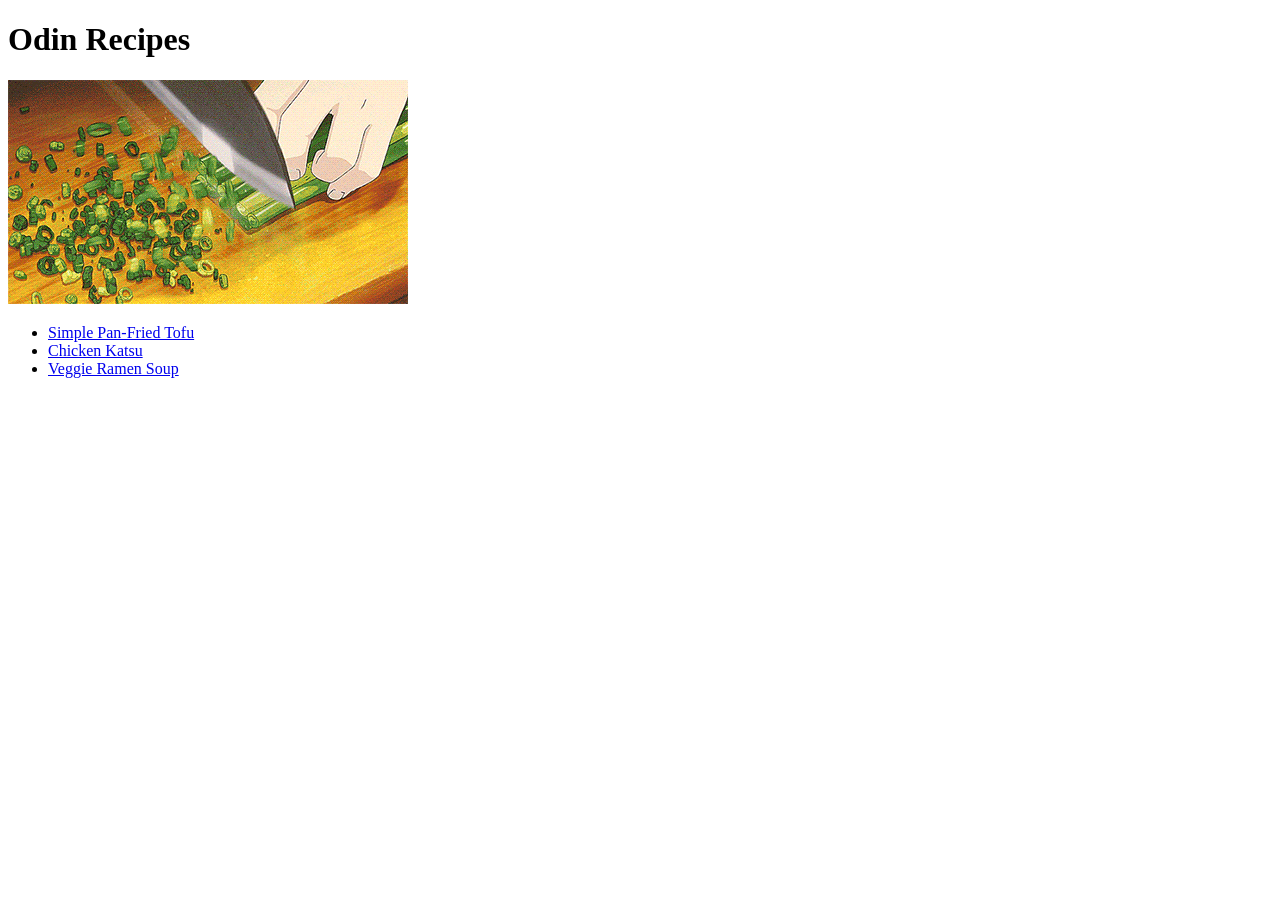
<file: index.html>
<!DOCTYPE html>
<html lang="en">
<head>
    <meta charset="UTF-8">
    <meta name="viewport" content="width=device-width, initial-scale=1.0">
    <title>Document</title>
</head>
<body>
    <h1>Odin Recipes</h1>
    <img src="./images/odin-recipes.gif" alt="Gif">
    <ul>
        <li><a href="recipes/friedtofu.html">Simple Pan-Fried Tofu</a></li>
        <li><a href="recipes/chickenkatsu.html">Chicken Katsu</a></li>
        <li><a href="recipes/ramen.html">Veggie Ramen Soup</a></li>
    </ul>
</body>
</html>
</file>
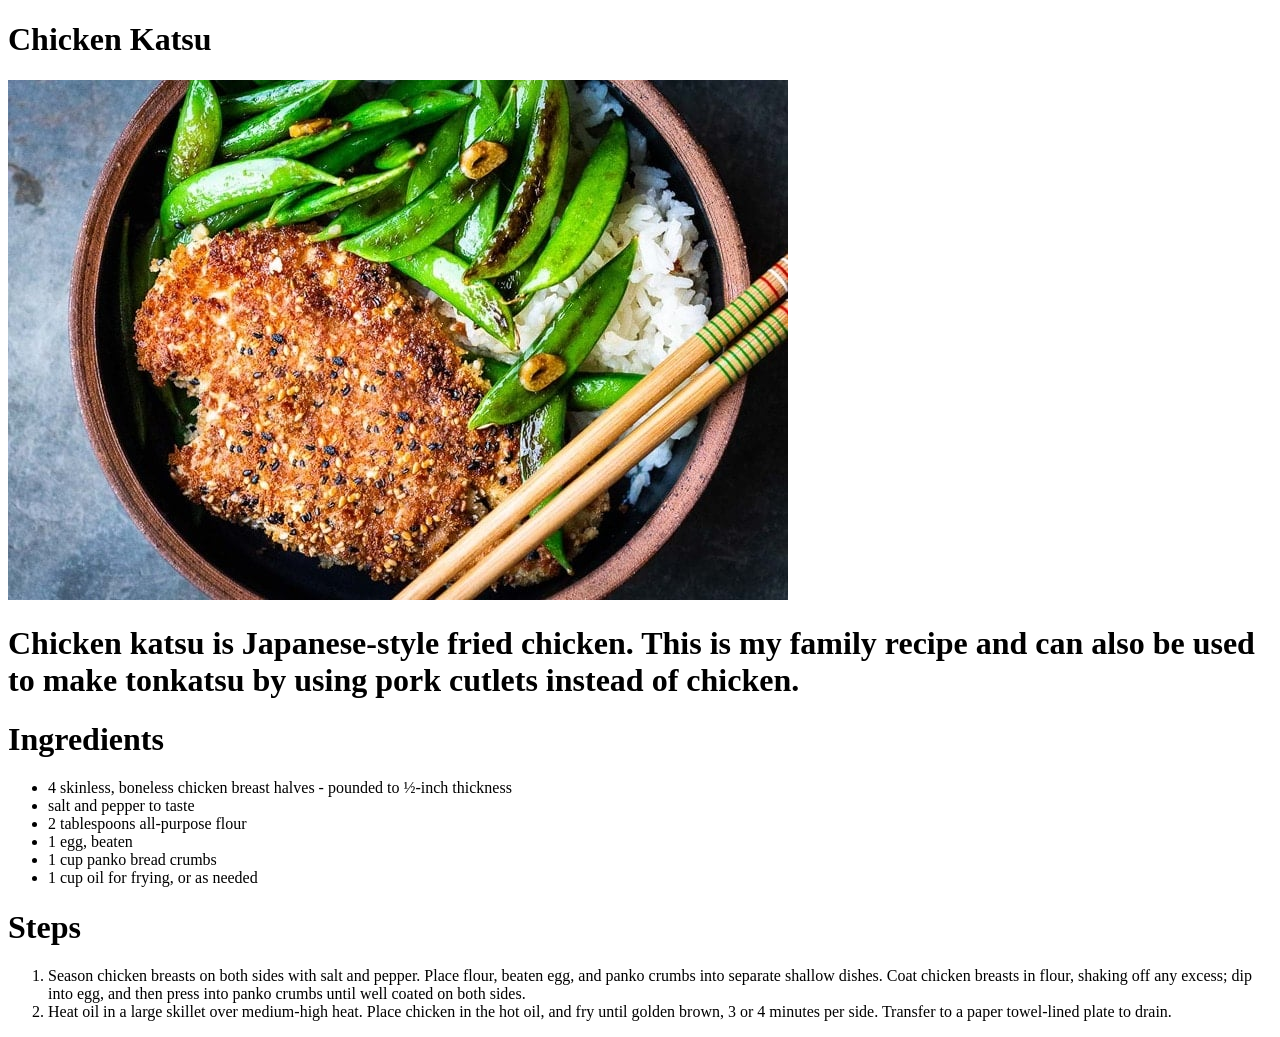
<file: recipes/chickenkatsu.html>
<!DOCTYPE html>
<html lang="en">
<head>
    <meta charset="UTF-8">
    <meta name="viewport" content="width=device-width, initial-scale=1.0">
    <title>Document</title>
</head>
<body>
    <h1>Chicken Katsu</h1>
    <img src="../images/Chicken-Katsu.jpg" alt="Chicken Katsu">
    <h1>Chicken katsu is Japanese-style fried chicken. This is my family recipe and can also be used to make tonkatsu by using pork cutlets instead of chicken.</h1>
    <h1>Ingredients</h1>
    <ul>
        <li>4 skinless, boneless chicken breast halves - pounded to ½-inch thickness</li>
        <li>salt and pepper to taste</li>
        <li>2 tablespoons all-purpose flour</li>
        <li>1 egg, beaten</li>
        <li>1 cup panko bread crumbs</li>
        <li>1 cup oil for frying, or as needed</li>
    </ul>
    <h1>Steps</h1>
    <ol>
        <li>Season chicken breasts on both sides with salt and pepper. Place flour, beaten egg, and panko crumbs into separate shallow dishes. Coat chicken breasts in flour, shaking off any excess; dip into egg, and then press into panko crumbs until well coated on both sides.</li>
        <li>Heat oil in a large skillet over medium-high heat. Place chicken in the hot oil, and fry until golden brown, 3 or 4 minutes per side. Transfer to a paper towel-lined plate to drain.</li>
    </ol>
</body>
</html>
</file>
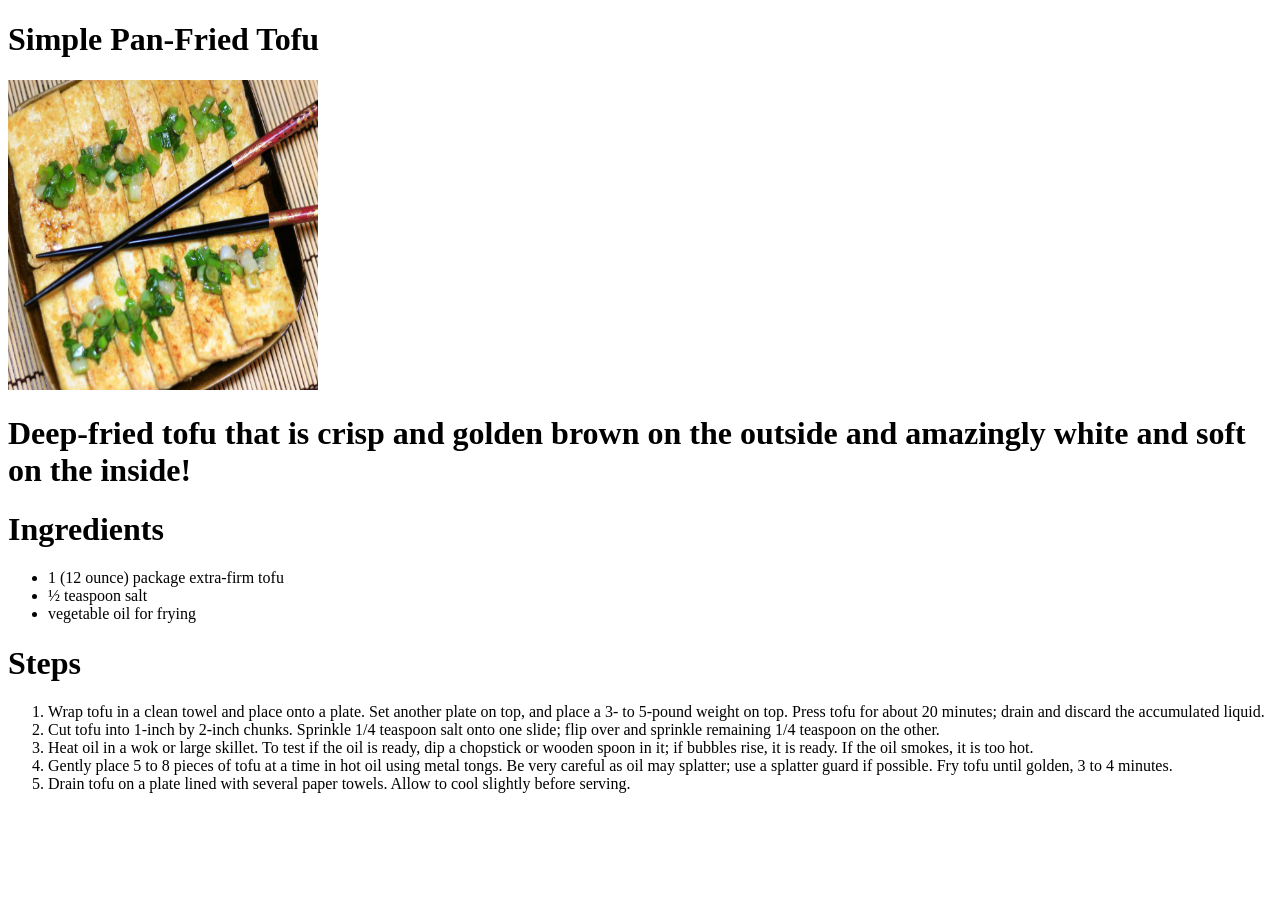
<file: recipes/friedtofu.html>
<!DOCTYPE html>
<html lang="en">
<head>
    <meta charset="UTF-8">
    <meta name="viewport" content="width=device-width, initial-scale=1.0">
    <title>Document</title>
</head>
<body>
    <h1>Simple Pan-Fried Tofu</h1>
    <img src="../images/friedtofu.jpg" alt="Fried Tofu" height="310" width="310">
    <h1>Deep-fried tofu that is crisp and golden brown on the outside and amazingly white and soft on the inside!</h1>
    <h1>Ingredients</h1>
    <ul>
        <li>1 (12 ounce) package extra-firm tofu</li>
        <li>½ teaspoon salt</li>
        <li>vegetable oil for frying</li>
    </ul>
    <h1>Steps</h1>
    <ol>
        <li>Wrap tofu in a clean towel and place onto a plate. Set another plate on top, and place a 3- to 5-pound weight on top. Press tofu for about 20 minutes; drain and discard the accumulated liquid.</li>
        <li>Cut tofu into 1-inch by 2-inch chunks. Sprinkle 1/4 teaspoon salt onto one slide; flip over and sprinkle remaining 1/4 teaspoon on the other.</li>
        <li>Heat oil in a wok or large skillet. To test if the oil is ready, dip a chopstick or wooden spoon in it; if bubbles rise, it is ready. If the oil smokes, it is too hot.</li>
        <li>Gently place 5 to 8 pieces of tofu at a time in hot oil using metal tongs. Be very careful as oil may splatter; use a splatter guard if possible. Fry tofu until golden, 3 to 4 minutes.</li>
        <li>Drain tofu on a plate lined with several paper towels. Allow to cool slightly before serving.</li>
    </ol>
</body>
</html>
</file>
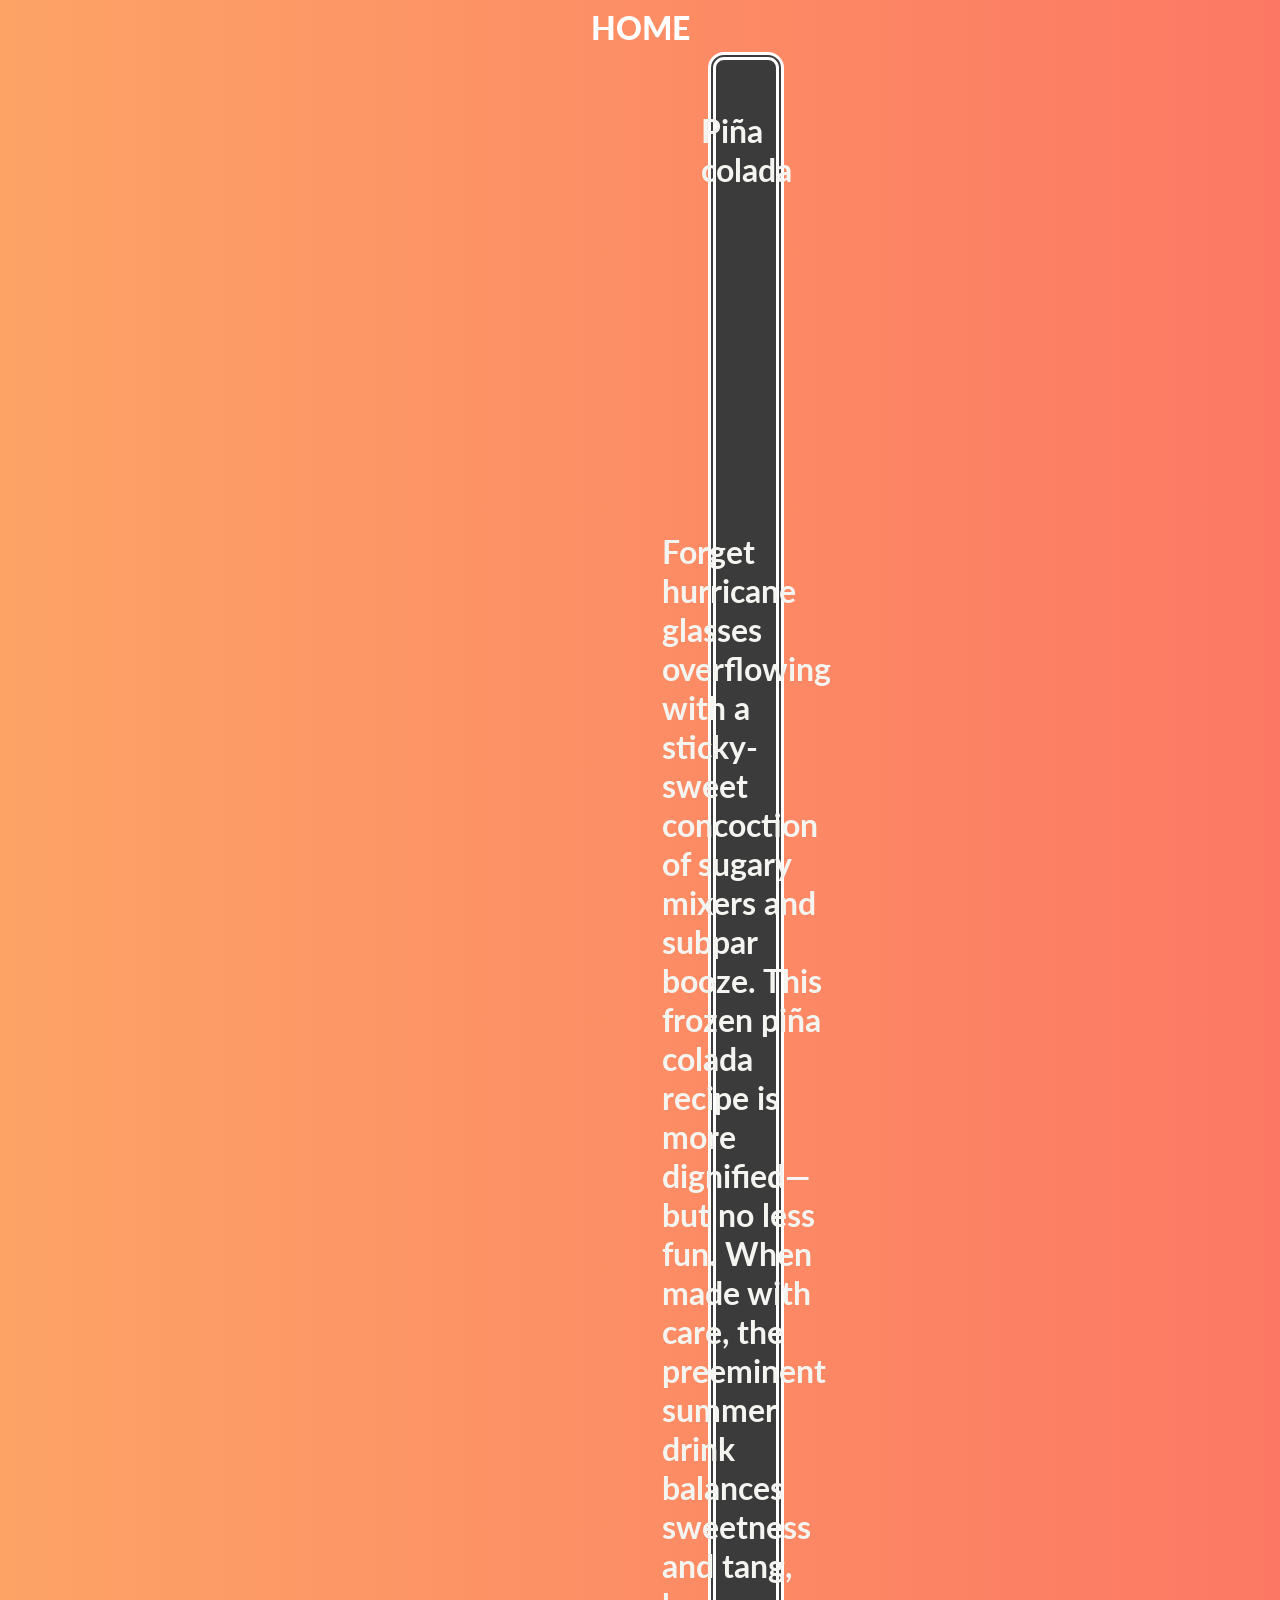
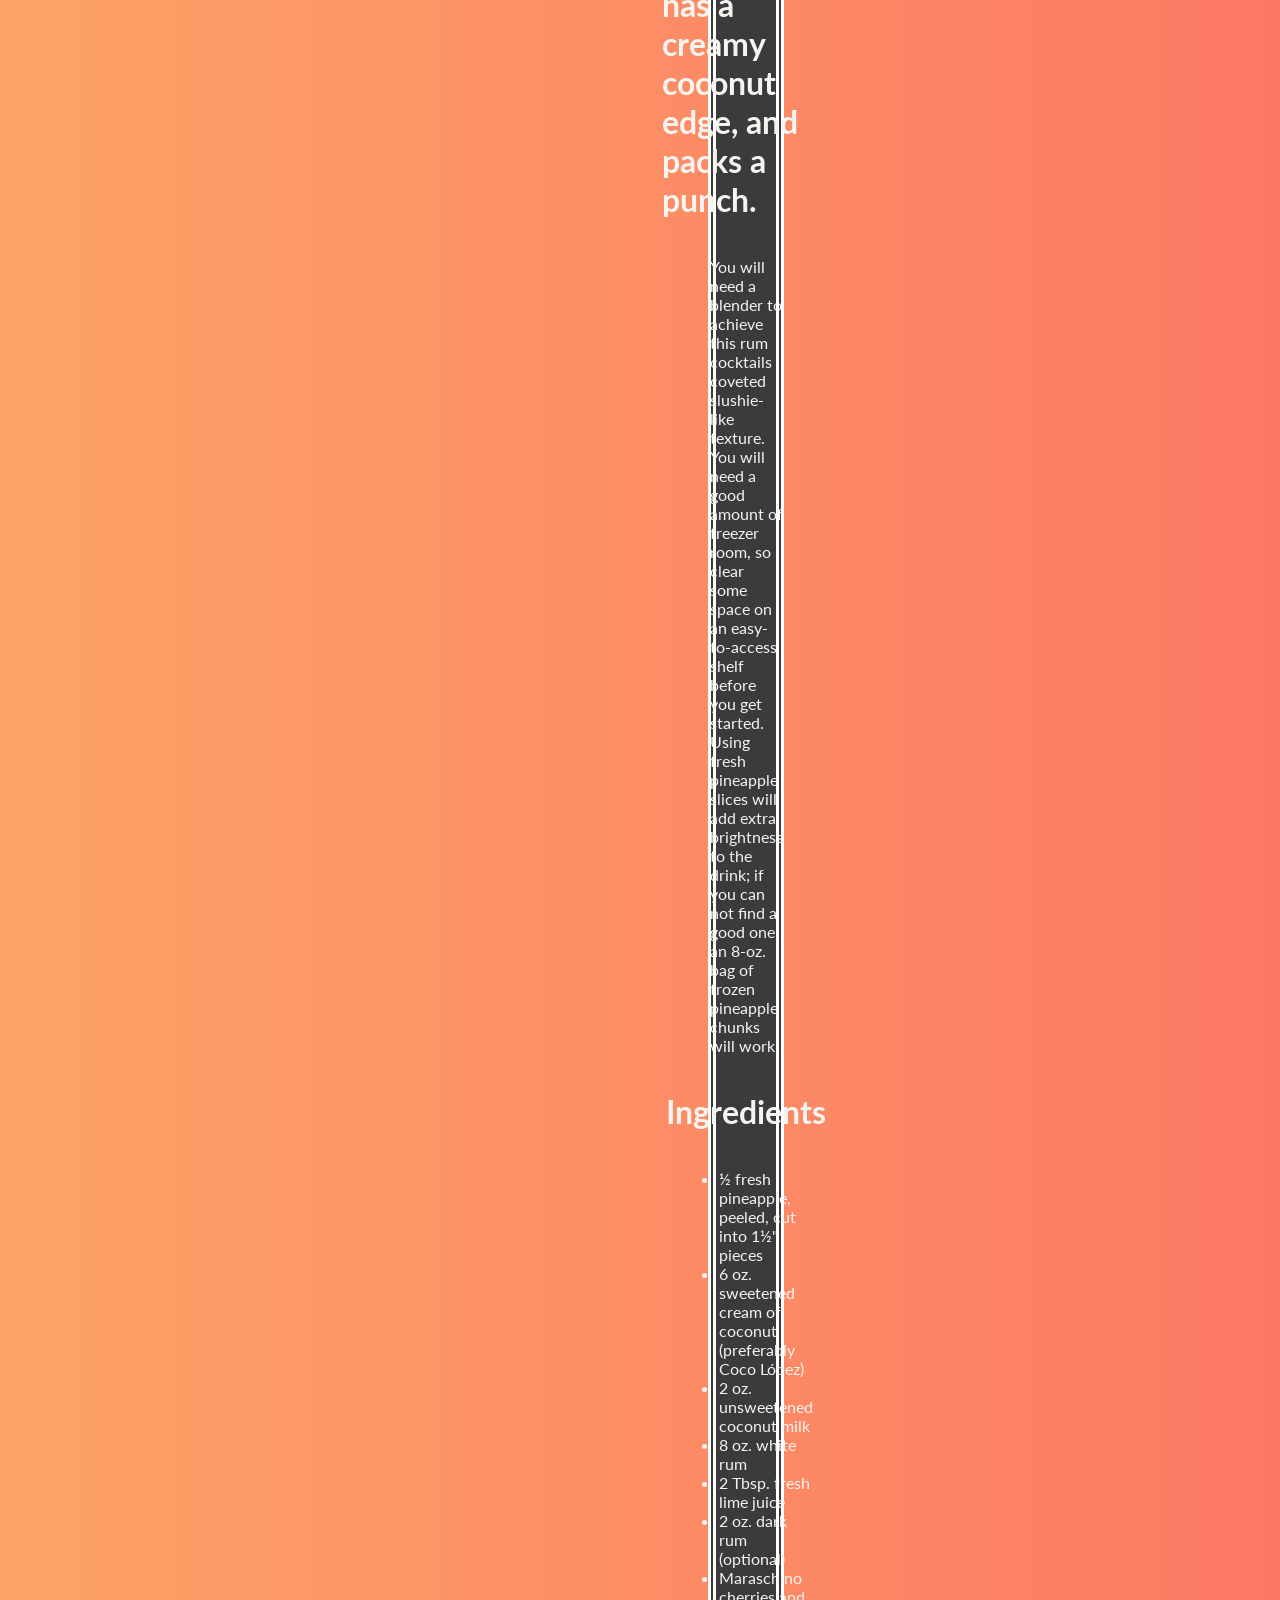
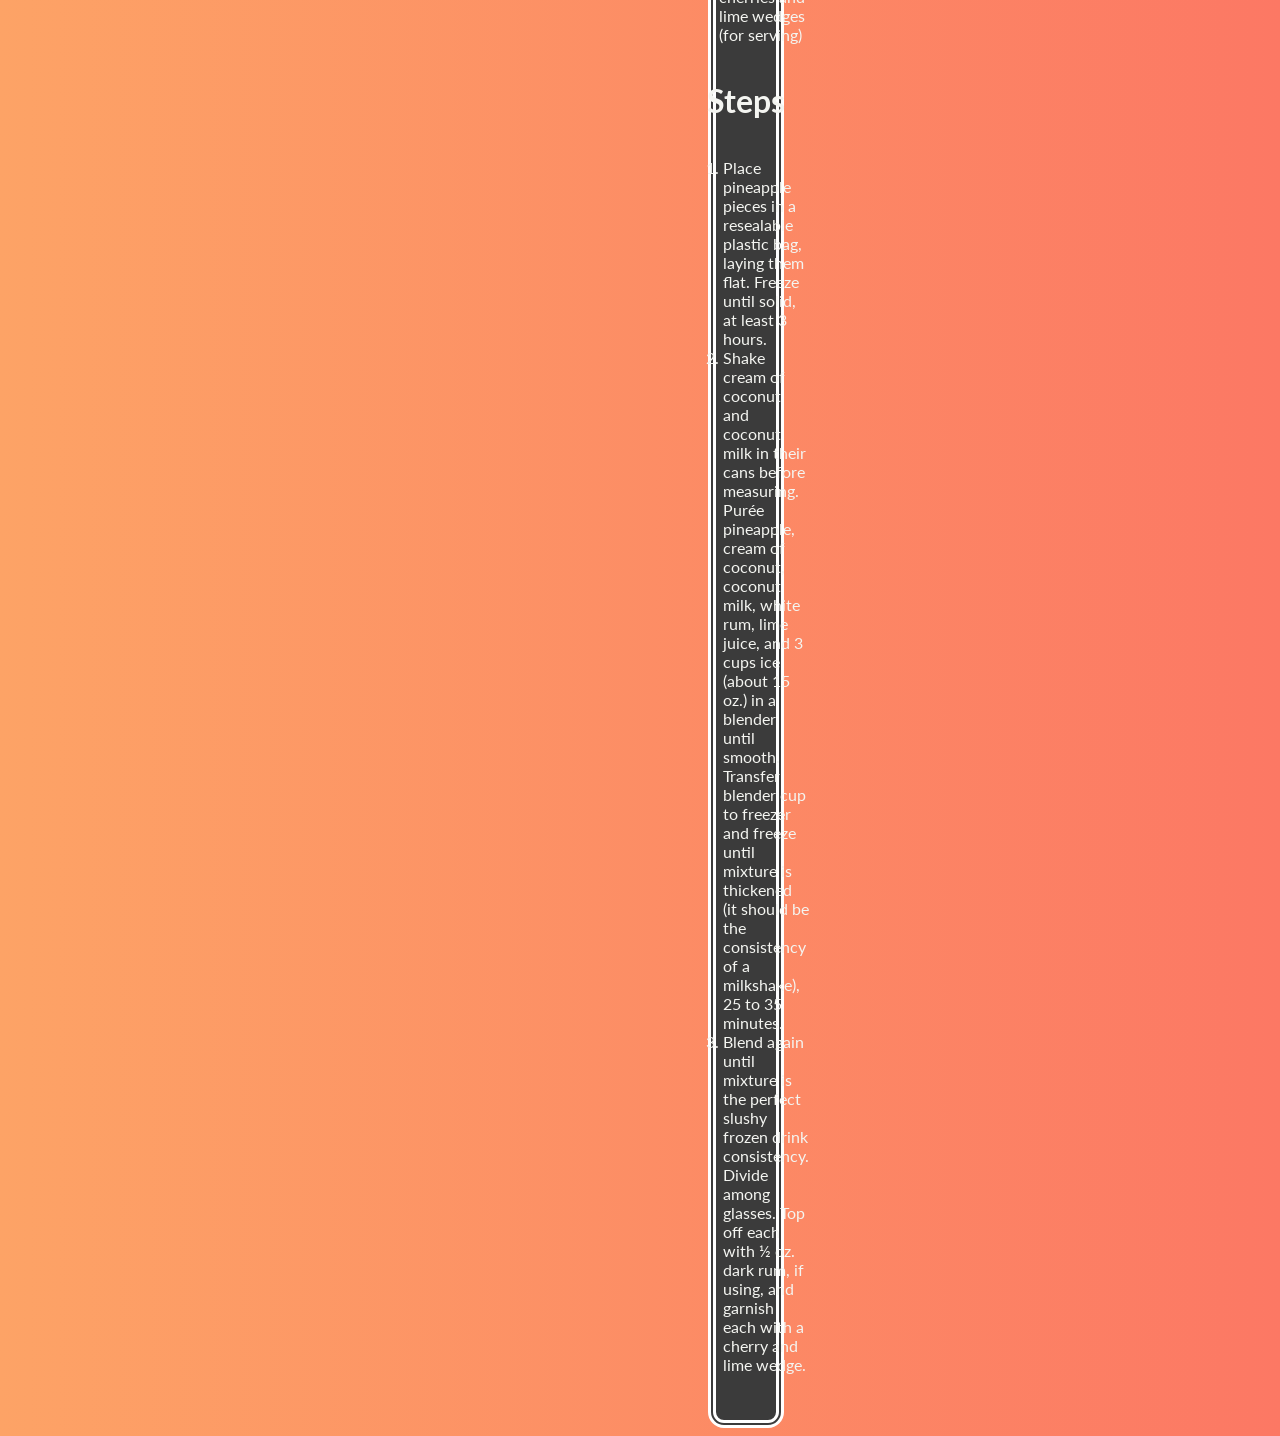
<file: recipes/pina-colada.html>
<!DOCTYPE html>
<html lang="en">
  <head>
    <meta charset="UTF-8" />
    <meta http-equiv="X-UA-Compatible" content="IE=edge" />
    <meta name="viewport" content="width=device-width, initial-scale=1.0" />
    <link rel="stylesheet" href="pina-colada.css" />
    <title>Document</title>
    <link rel="preconnect" href="https://fonts.googleapis.com" />
    <link rel="preconnect" href="https://fonts.gstatic.com" crossorigin />
    <link
      href="https://fonts.googleapis.com/css2?family=Lato&display=swap"
      rel="stylesheet"
    />
  </head>
  <body>
    <div class="home-link">
      <a href="../index.html">Home</a>
    </div>
    <div class="main">
      <h1>Piña colada</h1>
      <img
        class="main-image"
        src="../images/pina-colada.jpg"
        alt="Piña colada"
      />
      <h1>
        Forget hurricane glasses overflowing with a sticky-sweet concoction of
        sugary mixers and subpar booze. This frozen piña colada recipe is more
        dignified—but no less fun. When made with care, the preeminent summer
        drink balances sweetness and tang, has a creamy coconut edge, and packs
        a punch.
      </h1>
      <p>
        You will need a blender to achieve this rum cocktails coveted
        slushie-like texture. You will need a good amount of freezer room, so
        clear some space on an easy-to-access shelf before you get started.
        Using fresh pineapple slices will add extra brightness to the drink; if
        you can not find a good one, an 8-oz. bag of frozen pineapple chunks
        will work.
      </p>
      <h1>Ingredients</h1>
      <ul>
        <li>½ fresh pineapple, peeled, cut into 1½" pieces</li>
        <li>6 oz. sweetened cream of coconut (preferably Coco López)</li>
        <li>2 oz. unsweetened coconut milk</li>
        <li>8 oz. white rum</li>
        <li>2 Tbsp. fresh lime juice</li>
        <li>2 oz. dark rum (optional)</li>
        <li>Maraschino cherries and lime wedges (for serving)</li>
      </ul>
      <h1>Steps</h1>
      <ol>
        <li>
          Place pineapple pieces in a resealable plastic bag, laying them flat.
          Freeze until solid, at least 3 hours.
        </li>
        <li>
          Shake cream of coconut and coconut milk in their cans before
          measuring. Purée pineapple, cream of coconut, coconut milk, white rum,
          lime juice, and 3 cups ice (about 15 oz.) in a blender until smooth.
          Transfer blender cup to freezer and freeze until mixture is thickened
          (it should be the consistency of a milkshake), 25 to 35 minutes.
        </li>
        <li>
          Blend again until mixture is the perfect slushy frozen drink
          consistency. Divide among glasses. Top off each with ½ oz. dark rum,
          if using, and garnish each with a cherry and lime wedge.
        </li>
      </ol>
    </div>
  </body>
</html>
</file>
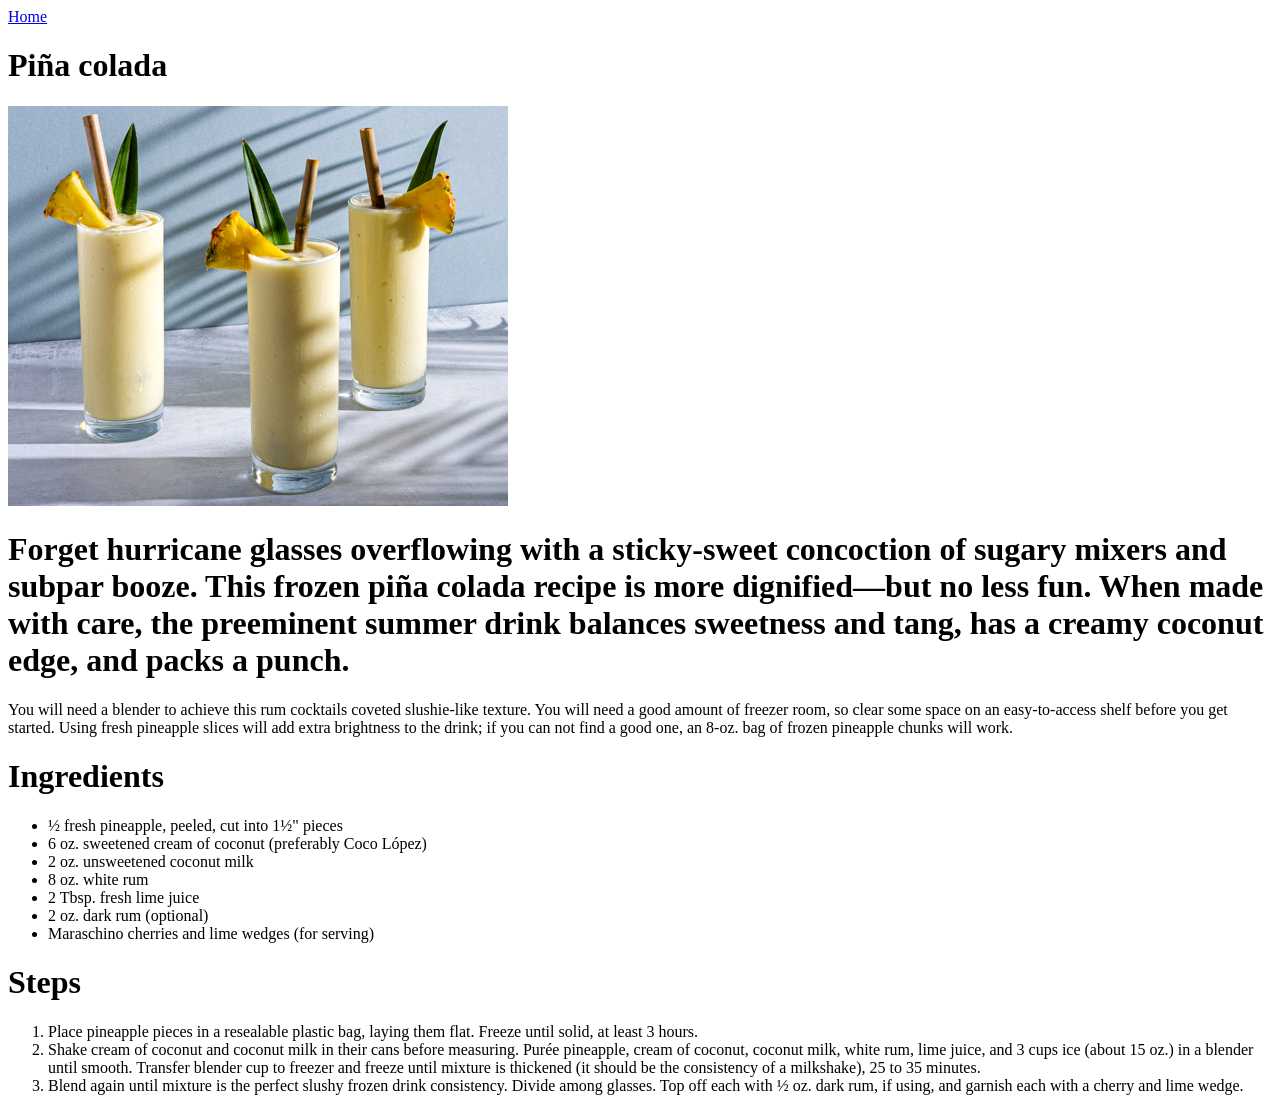
<file: recipes/pinacolada.html>
<!DOCTYPE html>
<html lang="en">
<head>
    <meta charset="UTF-8">
    <meta http-equiv="X-UA-Compatible" content="IE=edge">
    <meta name="viewport" content="width=device-width, initial-scale=1.0">
    <title>Document</title>
</head>
<body>
    <a href="/index.html">Home</a>
    <h1>Piña colada</h1>
      <img src="/images/Pina_Colada.jpg" alt="Piña colada">
    <h1>Forget hurricane glasses overflowing with a sticky-sweet concoction of sugary mixers and subpar booze. This frozen piña colada recipe is more dignified—but no less fun. When made with care, the preeminent summer drink balances sweetness and tang, has a creamy coconut edge, and packs a punch.</h1>
      <p>You will need a blender to achieve this rum cocktails coveted slushie-like texture. You will need a good amount of freezer room, so clear some space on an easy-to-access shelf before you get started. Using fresh pineapple slices will add extra brightness to the drink; if you can not find a good one, an 8-oz. bag of frozen pineapple chunks will work.</p>
    <h1>Ingredients</h1>  
    <ul>
        <li>½ fresh pineapple, peeled, cut into 1½" pieces</li>
        <li>6 oz. sweetened cream of coconut (preferably Coco López)</li>
        <li>2 oz. unsweetened coconut milk</li>
        <li>8 oz. white rum</li>
        <li>2 Tbsp. fresh lime juice</li>
        <li>2 oz. dark rum (optional)</li>
        <li>Maraschino cherries and lime wedges (for serving)</li>
    </ul>
    <h1>Steps</h1>
      <ol>
        <li>Place pineapple pieces in a resealable plastic bag, laying them flat. Freeze until solid, at least 3 hours.</li>
        <li>Shake cream of coconut and coconut milk in their cans before measuring. Purée pineapple, cream of coconut, coconut milk, white rum, lime juice, and 3 cups ice (about 15 oz.) in a blender until smooth. Transfer blender cup to freezer and freeze until mixture is thickened (it should be the consistency of a milkshake), 25 to 35 minutes.</li>
        <li>Blend again until mixture is the perfect slushy frozen drink consistency. Divide among glasses. Top off each with ½ oz. dark rum, if using, and garnish each with a cherry and lime wedge.</li>
      </ol>
      

</body>
</html>
</file>
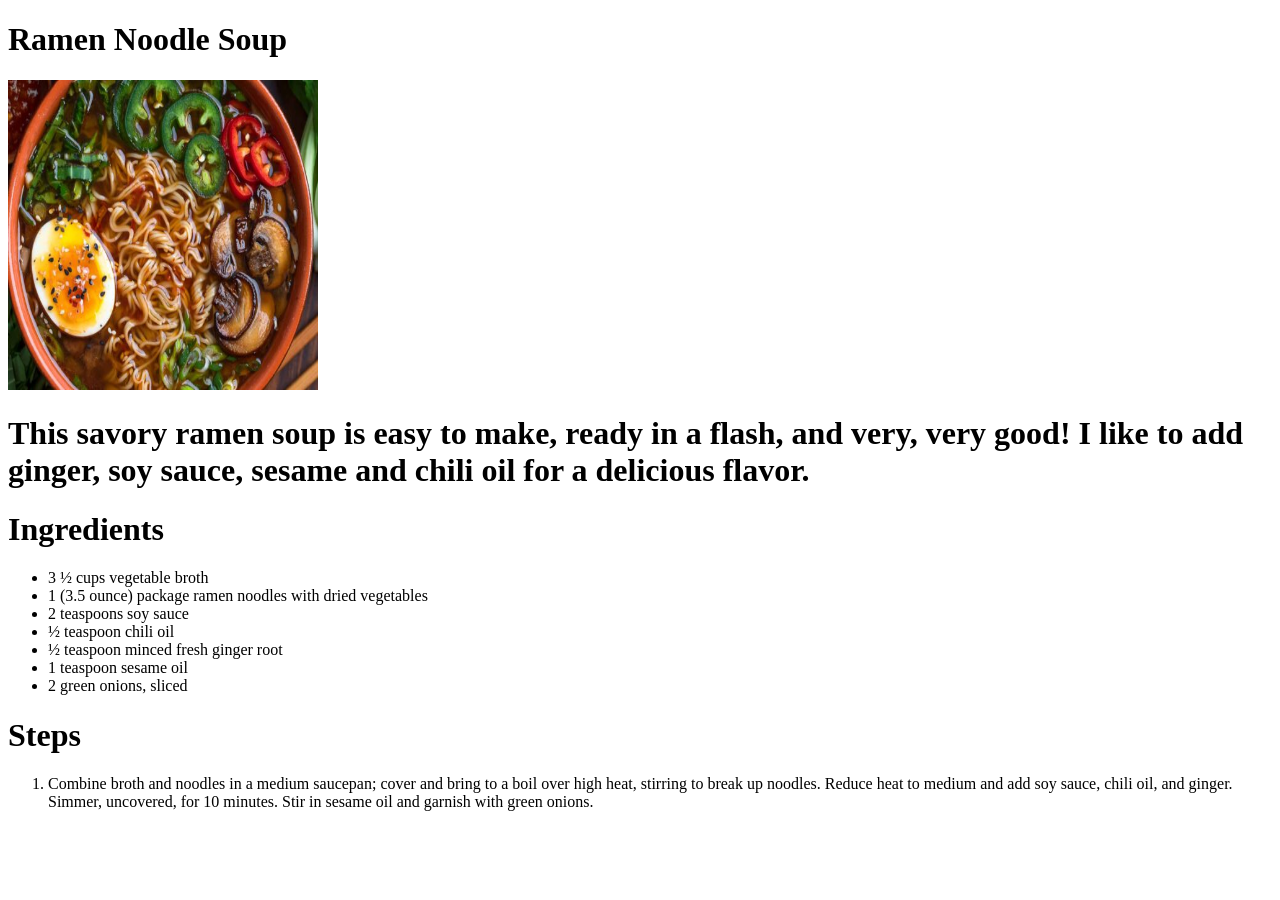
<file: recipes/ramen.html>
<!DOCTYPE html>
<html lang="en">
<head>
    <meta charset="UTF-8">
    <meta name="viewport" content="width=device-width, initial-scale=1.0">
    <title>Document</title>
</head>
<body>
    <h1>Ramen Noodle Soup</h1>
    <img src="../images/veggie-ramen-soup.jpg" alt="Veggie Ramen Soup" height="310" width="310">
    <h1>This savory ramen soup is easy to make, ready in a flash, and very, very good! I like to add ginger, soy sauce, sesame and chili oil for a delicious flavor.</h1>
    <h1>Ingredients</h1>
    <ul>
        <li>3 ½ cups vegetable broth</li>
        <li>1 (3.5 ounce) package ramen noodles with dried vegetables</li>
        <li>2 teaspoons soy sauce</li>
        <li>½ teaspoon chili oil</li>
        <li>½ teaspoon minced fresh ginger root</li>
        <li>1 teaspoon sesame oil</li>
        <li>2 green onions, sliced</li>
    </ul>
    <h1>Steps</h1>
    <ol>
        <li>Combine broth and noodles in a medium saucepan; cover and bring to a boil over high heat, stirring to break up noodles. Reduce heat to medium and add soy sauce, chili oil, and ginger. Simmer, uncovered, for 10 minutes. Stir in sesame oil and garnish with green onions.</li>
    </ol>
</body>
</html>
</file>
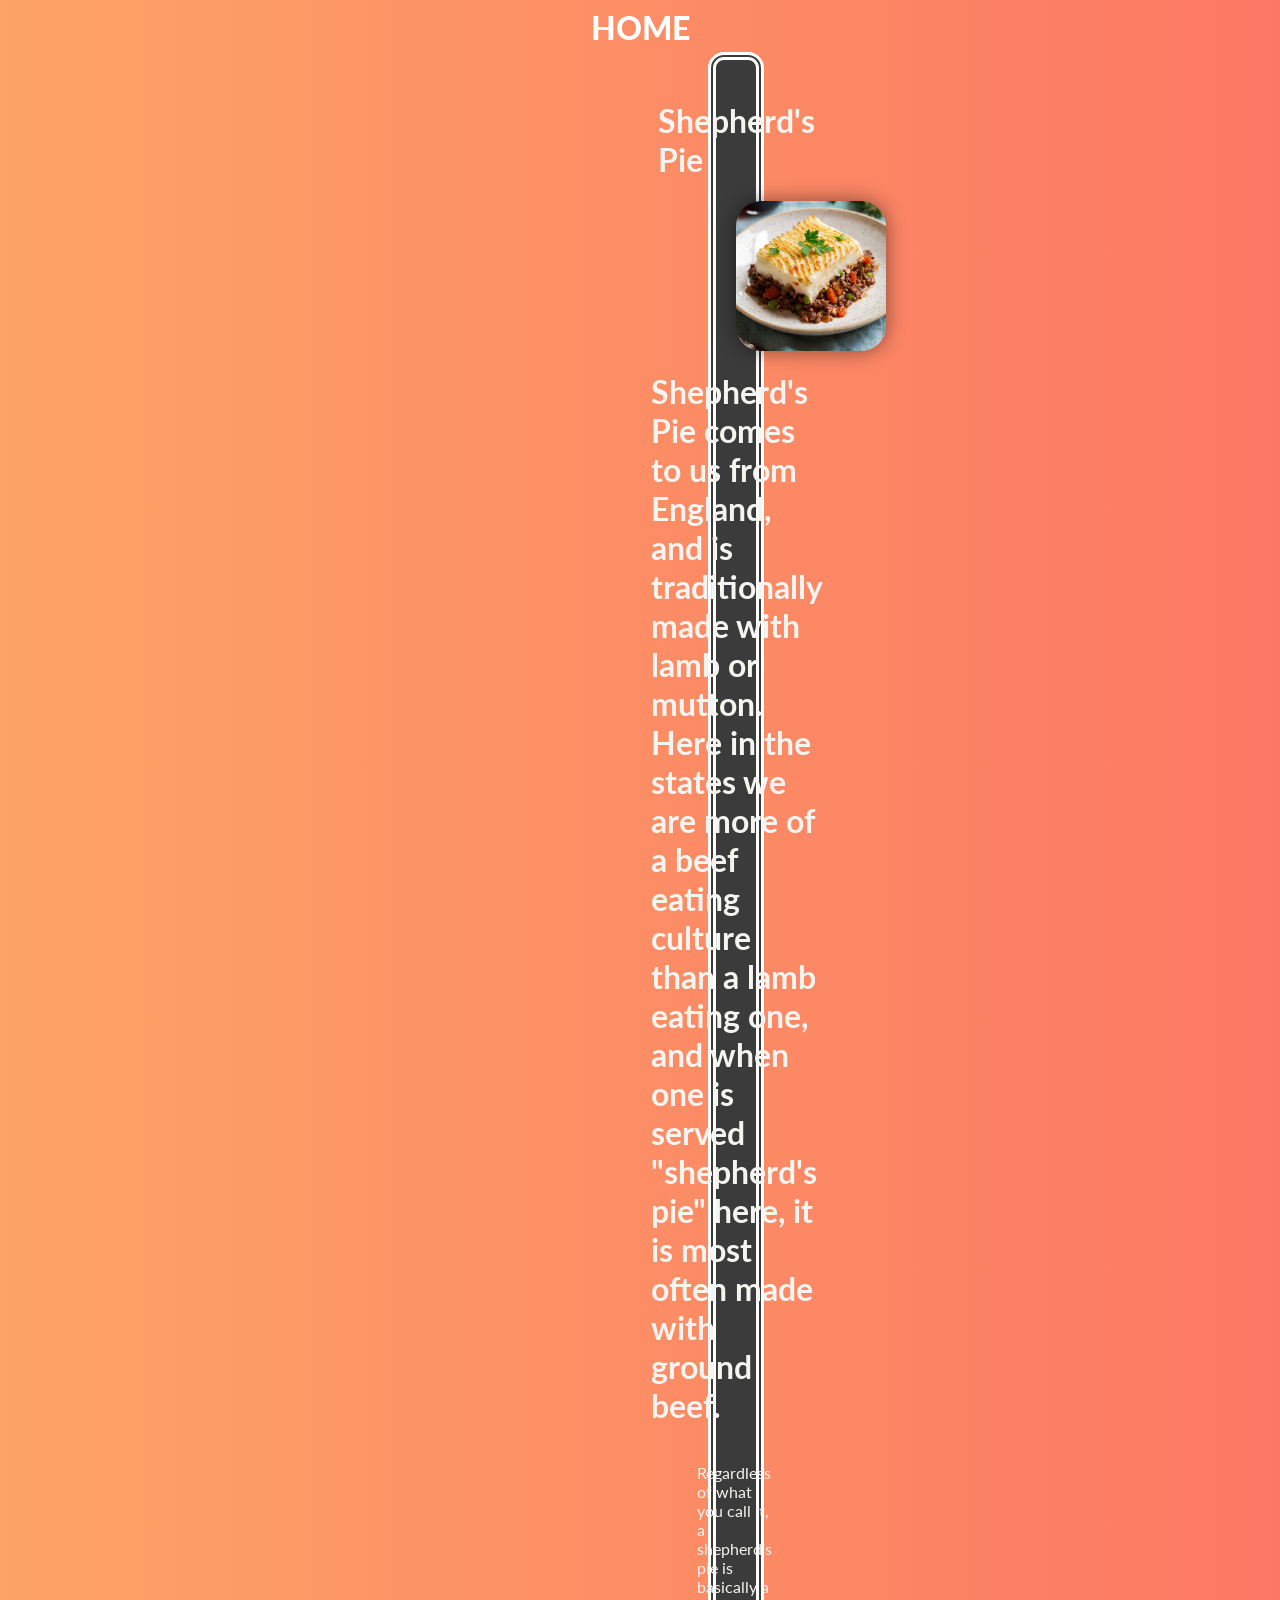
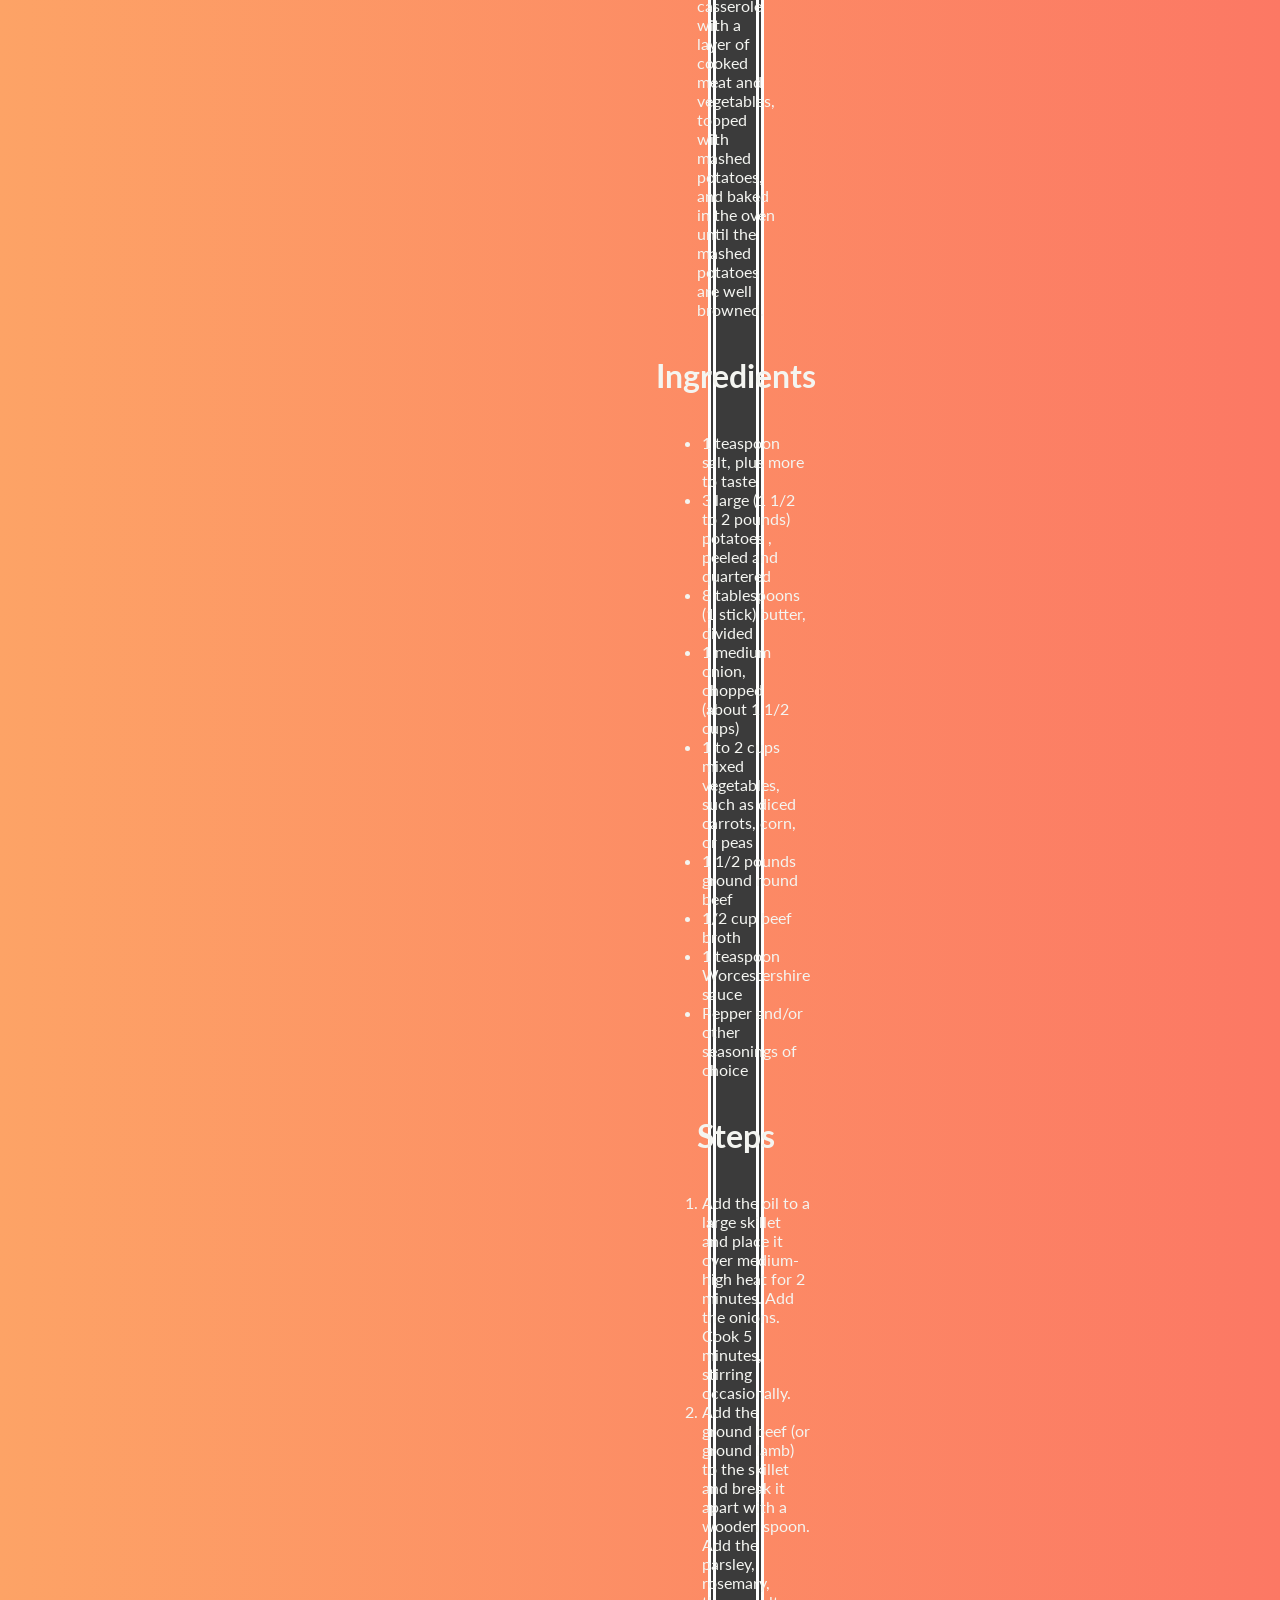
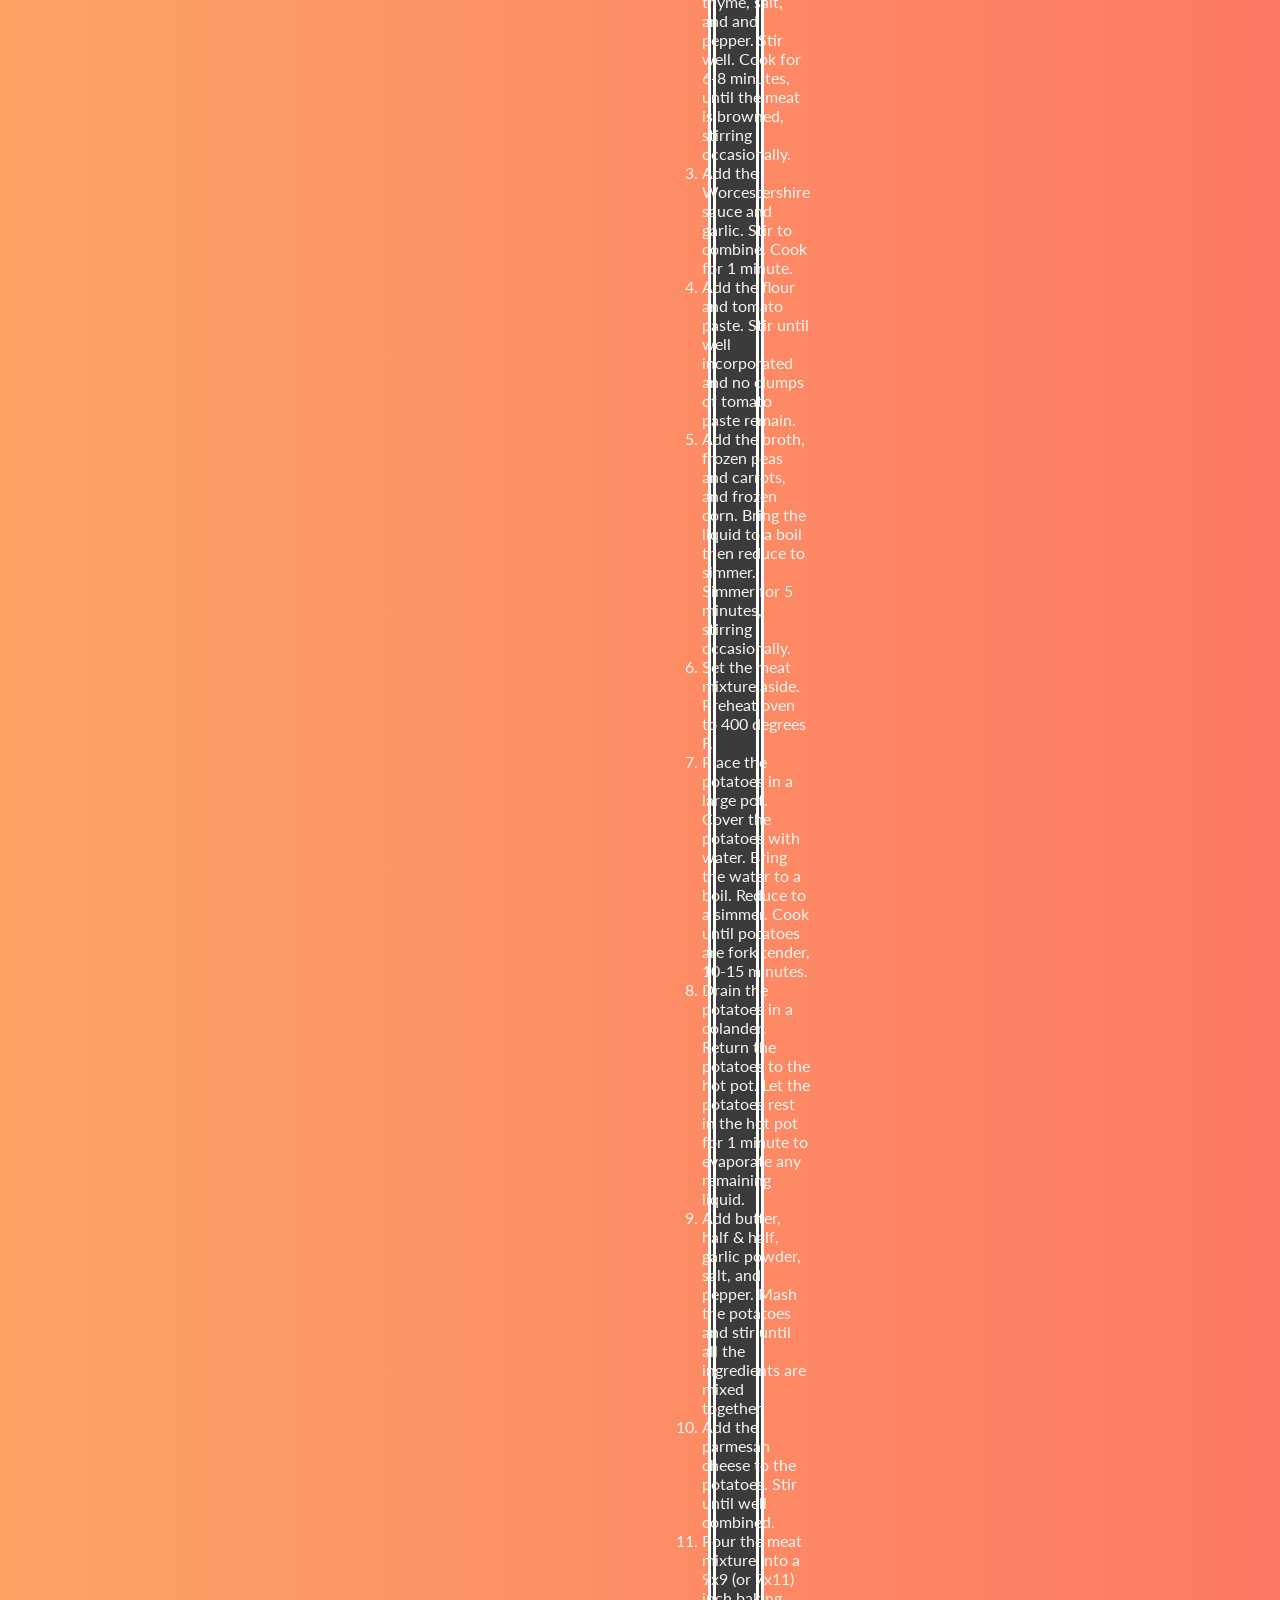
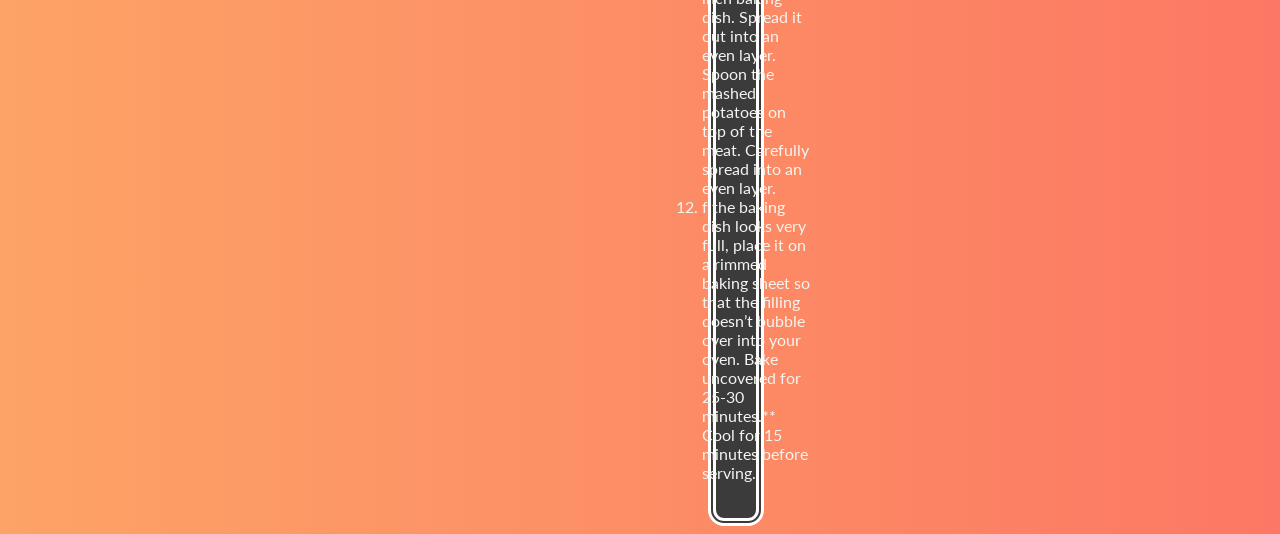
<file: recipes/shepherds-pie.html>
<!DOCTYPE html>
<html lang="en">
  <head>
    <meta charset="UTF-8" />
    <meta http-equiv="X-UA-Compatible" content="IE=edge" />
    <meta name="viewport" content="width=device-width, initial-scale=1.0" />
    <link rel="stylesheet" href="shepherds-pie.css" />
    <title>Document</title>
    <link rel="preconnect" href="https://fonts.googleapis.com" />
    <link rel="preconnect" href="https://fonts.gstatic.com" crossorigin />
    <link
      href="https://fonts.googleapis.com/css2?family=Lato&display=swap"
      rel="stylesheet"
    />
  </head>
  <body>
    <div class="home-link">
      <a href="../index.html">Home</a>
    </div>
    <div class="main">
      <h1>Shepherd's Pie</h1>
      <img
        class="pie-image"
        src="../images/shepherds-pie.jpg"
        alt="Shepherd's Pie"
      />
      <h1>
        Shepherd's Pie comes to us from England, and is traditionally made with
        lamb or mutton. Here in the states we are more of a beef eating culture
        than a lamb eating one, and when one is served "shepherd's pie" here, it
        is most often made with ground beef.
      </h1>
      <p>
        Regardless of what you call it, a shepherd's pie is basically a
        casserole with a layer of cooked meat and vegetables, topped with mashed
        potatoes, and baked in the oven until the mashed potatoes are well
        browned.
      </p>
      <h1>Ingredients</h1>
      <ul>
        <li>1 teaspoon salt, plus more to taste</li>
        <li>3 large (1 1/2 to 2 pounds) potatoes , peeled and quartered</li>
        <li>8 tablespoons (1 stick) butter, divided</li>
        <li>1 medium onion, chopped (about 1 1/2 cups)</li>
        <li>
          1 to 2 cups mixed vegetables, such as diced carrots, corn, or peas
        </li>
        <li>1 1/2 pounds ground round beef</li>
        <li>1/2 cup beef broth</li>
        <li>1 teaspoon Worcestershire sauce</li>
        <li>Pepper and/or other seasonings of choice</li>
      </ul>
      <h1>Steps</h1>
      <ol>
        <li>
          Add the oil to a large skillet and place it over medium-high heat for
          2 minutes. Add the onions. Cook 5 minutes, stirring occasionally.
        </li>
        <li>
          Add the ground beef (or ground lamb) to the skillet and break it apart
          with a wooden spoon. Add the parsley, rosemary, thyme, salt, and and
          pepper. Stir well. Cook for 6-8 minutes, until the meat is browned,
          stirring occasionally.
        </li>
        <li>
          Add the Worcestershire sauce and garlic. Stir to combine. Cook for 1
          minute.
        </li>
        <li>
          Add the flour and tomato paste. Stir until well incorporated and no
          clumps of tomato paste remain.
        </li>
        <li>
          Add the broth, frozen peas and carrots, and frozen corn. Bring the
          liquid to a boil then reduce to simmer. Simmer for 5 minutes, stirring
          occasionally.
        </li>
        <li>Set the meat mixture aside. Preheat oven to 400 degrees F.</li>
        <li>
          Place the potatoes in a large pot. Cover the potatoes with water.
          Bring the water to a boil. Reduce to a simmer. Cook until potatoes are
          fork tender, 10-15 minutes.
        </li>
        <li>
          Drain the potatoes in a colander. Return the potatoes to the hot pot.
          Let the potatoes rest in the hot pot for 1 minute to evaporate any
          remaining liquid.
        </li>
        <li>
          Add butter, half & half, garlic powder, salt, and pepper. Mash the
          potatoes and stir until all the ingredients are mixed together.
        </li>
        <li>
          Add the parmesan cheese to the potatoes. Stir until well combined.
        </li>
        <li>
          Pour the meat mixture into a 9x9 (or 7x11) inch baking dish. Spread it
          out into an even layer. Spoon the mashed potatoes on top of the meat.
          Carefully spread into an even layer.
        </li>
        <li>
          f the baking dish looks very full, place it on a rimmed baking sheet
          so that the filling doesn’t bubble over into your oven. Bake uncovered
          for 25-30 minutes.** Cool for 15 minutes before serving.
        </li>
      </ol>
    </div>
  </body>
</html>
</file>
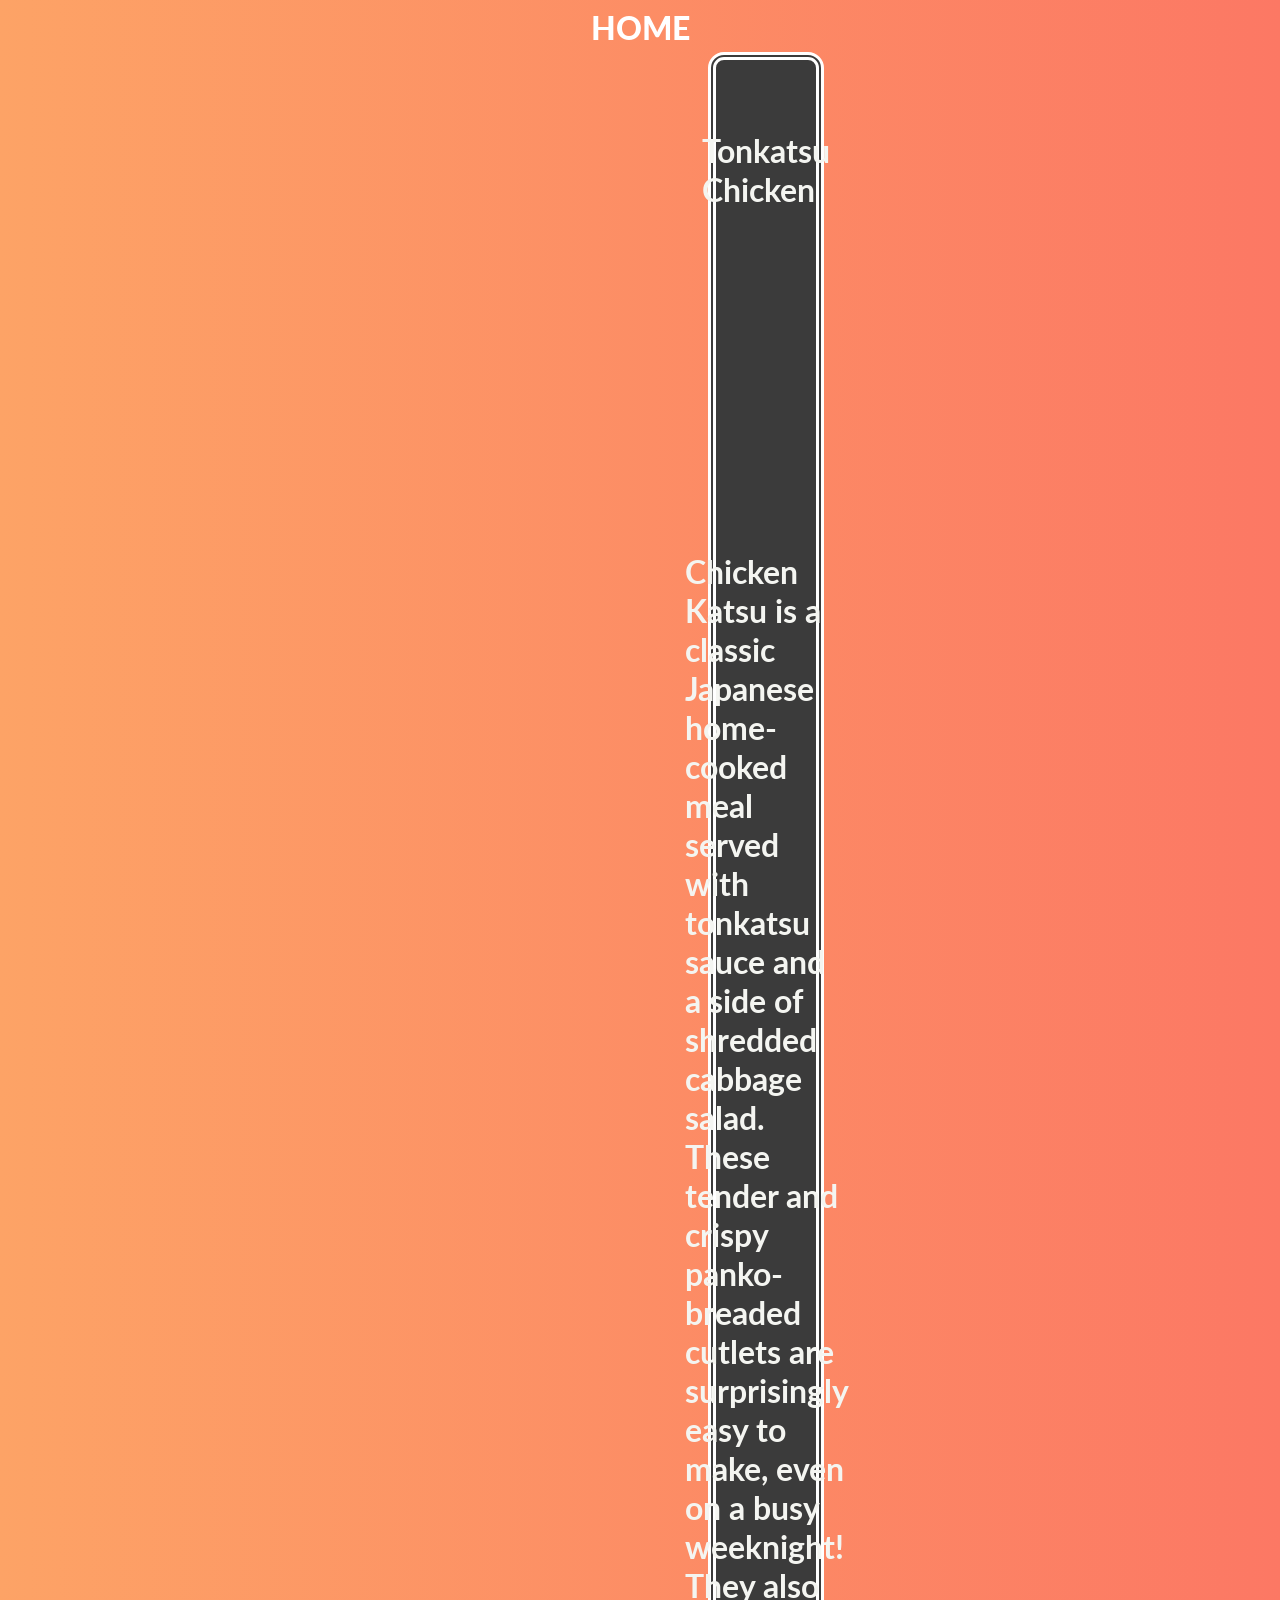
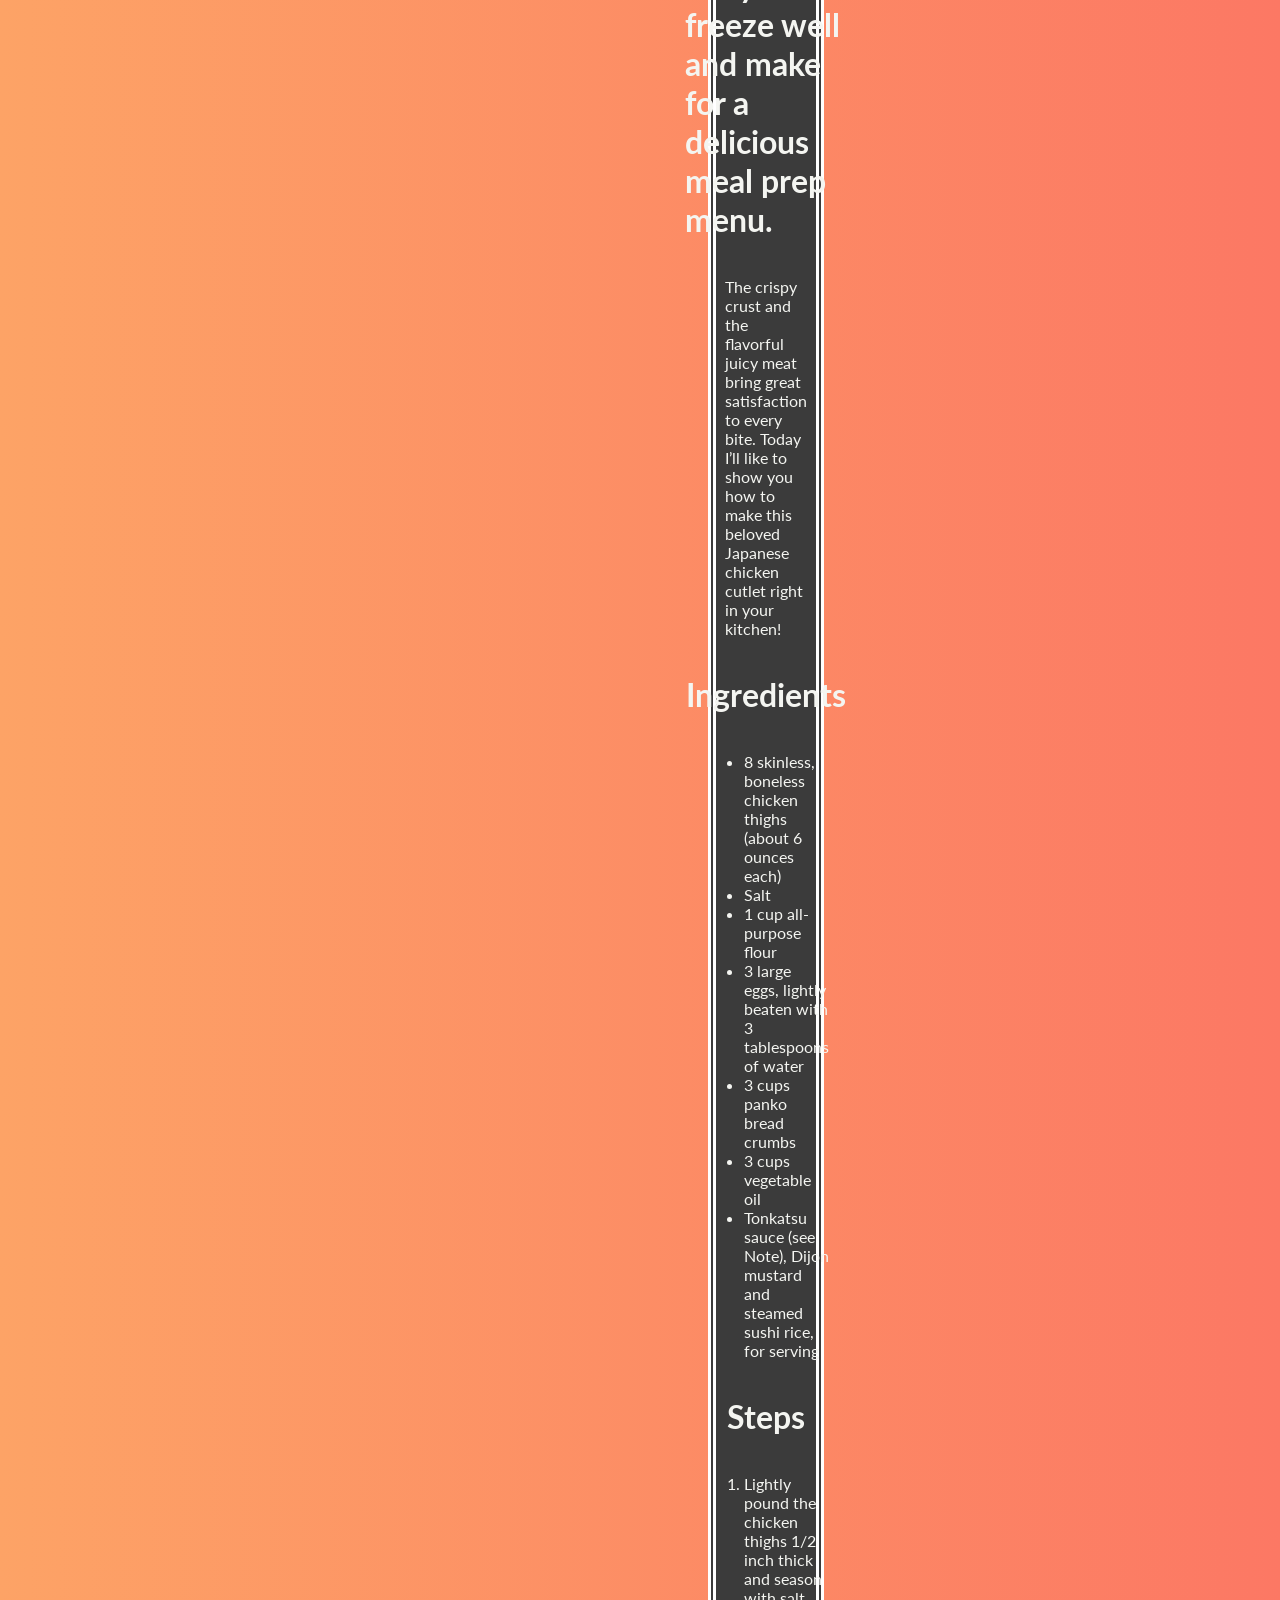
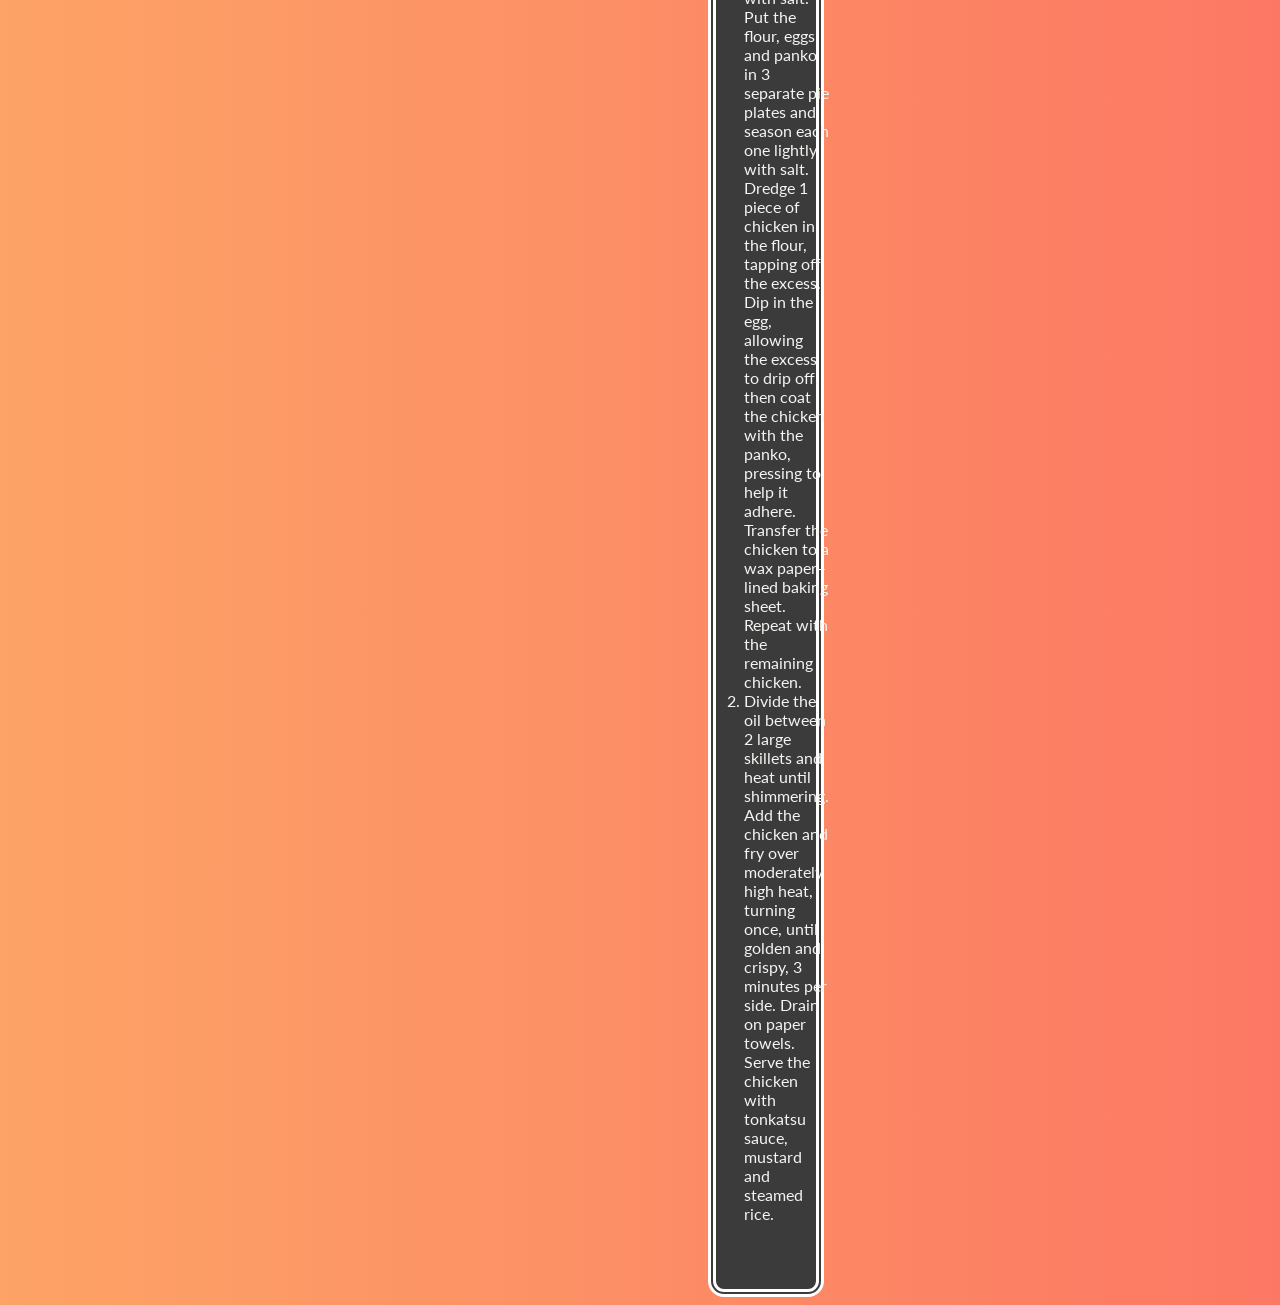
<file: recipes/tonkatsu-chicken.html>
<!DOCTYPE html>
<html lang="en">
  <head>
    <meta charset="UTF-8" />
    <meta http-equiv="X-UA-Compatible" content="IE=edge" />
    <meta name="viewport" content="width=device-width, initial-scale=1.0" />
    <link rel="stylesheet" href="tonkatsu-chicken.css" />
    <title>Document</title>
    <link rel="preconnect" href="https://fonts.googleapis.com" />
    <link rel="preconnect" href="https://fonts.gstatic.com" crossorigin />
    <link
      href="https://fonts.googleapis.com/css2?family=Lato&display=swap"
      rel="stylesheet"
    />
  </head>
  <body>
    <div class="home-link">
      <a href="../index.html">Home</a>
    </div>
    <div class="main">
      <h1>Tonkatsu Chicken</h1>

      <img class="tonkatsu-img" src="../images/tonkatsu-chicken.jpeg" alt="" />

      <h1>
        Chicken Katsu is a classic Japanese home-cooked meal served with
        tonkatsu sauce and a side of shredded cabbage salad. These tender and
        crispy panko-breaded cutlets are surprisingly easy to make, even on a
        busy weeknight! They also freeze well and make for a delicious meal prep
        menu.
      </h1>
      <p>
        The crispy crust and the flavorful juicy meat bring great satisfaction
        to every bite. Today I’ll like to show you how to make this beloved
        Japanese chicken cutlet right in your kitchen!
      </p>

      <h1>Ingredients</h1>
      <ul>
        <li>8 skinless, boneless chicken thighs (about 6 ounces each)</li>
        <li>Salt</li>
        <li>1 cup all-purpose flour</li>
        <li>3 large eggs, lightly beaten with 3 tablespoons of water</li>
        <li>3 cups panko bread crumbs</li>
        <li>3 cups vegetable oil</li>
        <li>
          Tonkatsu sauce (see Note), Dijon mustard and steamed sushi rice, for
          serving
        </li>
      </ul>
      <h1>Steps</h1>
      <ol>
        <li>
          Lightly pound the chicken thighs 1/2 inch thick and season with salt.
          Put the flour, eggs and panko in 3 separate pie plates and season each
          one lightly with salt. Dredge 1 piece of chicken in the flour, tapping
          off the excess. Dip in the egg, allowing the excess to drip off, then
          coat the chicken with the panko, pressing to help it adhere. Transfer
          the chicken to a wax paper–lined baking sheet. Repeat with the
          remaining chicken.
        </li>
        <li>
          Divide the oil between 2 large skillets and heat until shimmering. Add
          the chicken and fry over moderately high heat, turning once, until
          golden and crispy, 3 minutes per side. Drain on paper towels. Serve
          the chicken with tonkatsu sauce, mustard and steamed rice.
        </li>
      </ol>
    </div>
  </body>
</html>
</file>
<file: recipes/pina-colada.css>
body {
  font-family: "Lato", sans-serif;
  background-color: #bad0b8;
  background-image: -webkit-linear-gradient(right, #fc7864, #fda366);
}

img {
  height: 300px;
  width: 300px;
}

.home-link {
  text-align: center;
}

a {
  text-decoration: none;
  color: #fffdd0;
  font-size: xx-large;
  background-image: -webkit-linear-gradient(left, #fff 50%, #cf1b24 50%);
  background-image: linear-gradient(to right, #fff 50%, #cf1b24 50%);
  background-position: 0;
  background-size: 200%;
  -webkit-transition: all 0.4s;
  transition: all 0.4s;
  background-clip: text;
  -webkit-background-clip: text;
  -webkit-text-fill-color: transparent;
  font-weight: 900;
  text-transform: uppercase;
}

a:hover {
  background-position: -100%;
}

.main-image {
  display: block;
  margin: auto;
  border-radius: 25px;
  width: min(70%, 500px);
  box-shadow: 0px 0px 20px rgb(0 0 0 / 48%);
}

.main {
  display: flex;
  flex-direction: column;
  align-items: center;
  margin-right: 700px;
  margin-left: 700px;
  padding: 30px;
  border: 0.5em double white;
  margin-top: 5px;
  box-sizing: border-box;
  border-radius: 1em;
  background: rgb(59, 59, 59);
}

h1 {
  color: #f4f5f1;
}

p {
  color: #f4f5f1;
}

li {
  color: #f4f5f1;
}
</file>
<file: recipes/shepherds-pie.css>
body {
  font-family: "Lato", sans-serif;
  background-color: #bad0b8;
  background-image: -webkit-linear-gradient(right, #fc7864, #fda366);
}

img {
  height: 150px;
  width: 150px;
}

.home-link {
  text-align: center;
}

a {
  text-decoration: none;
  color: #fffdd0;
  font-size: xx-large;
  background-image: -webkit-linear-gradient(left, #fff 50%, #cf1b24 50%);
  background-image: linear-gradient(to right, #fff 50%, #cf1b24 50%);
  background-position: 0;
  background-size: 200%;
  -webkit-transition: all 0.4s;
  transition: all 0.4s;
  background-clip: text;
  -webkit-background-clip: text;
  -webkit-text-fill-color: transparent;
  font-weight: 900;
  text-transform: uppercase;
}

a:hover {
  background-position: -100%;
}

.main {
  display: flex;
  flex-direction: column;
  align-items: center;
  margin-right: 700px;
  margin-left: 700px;
  padding: 20px;
  border: 0.5em double white;
  margin-top: 5px;
  box-sizing: border-box;
  border-radius: 1em;
  background: rgb(59, 59, 59);
}

.pie-image {
  display: block;
  margin: auto;
  border-radius: 25px;
  box-shadow: 0px 0px 20px rgb(0 0 0 / 48%);
}

h1 {
  color: #f4f5f1;
}

p {
  color: #f4f5f1;
}

li {
  color: #f4f5f1;
}
</file>
<file: recipes/tonkatsu-chicken.css>
body {
  font-family: "Lato", sans-serif;
  background-color: #bad0b8;
  background-image: -webkit-linear-gradient(right, #fc7864, #fda366);
}

img {
  height: 300px;
  width: 300px;
}

.main {
  display: flex;
  flex-direction: column;
  align-items: center;
  margin-right: 700px;
  margin-left: 700px;
  padding: 50px;
  border: 0.5em double white;
  margin-top: 5px;
  box-sizing: border-box;
  border-radius: 1em;
  background: rgb(59, 59, 59);
}

.tonkatsu-img {
  display: block;
  margin: auto;
  border-radius: 25px;
  width: min(70%, 500px);
  box-shadow: 0px 0px 20px rgb(0 0 0 / 48%);
}

h1 {
  color: #f4f5f1;
}

p {
  color: #f4f5f1;
}

li {
  color: #f4f5f1;
}

.home-link {
  text-align: center;
}

a {
  text-decoration: none;
  color: #fffdd0;
  font-size: xx-large;
  background-image: -webkit-linear-gradient(left, #fff 50%, #cf1b24 50%);
  background-image: linear-gradient(to right, #fff 50%, #cf1b24 50%);
  background-position: 0;
  background-size: 200%;
  -webkit-transition: all 0.4s;
  transition: all 0.4s;
  background-clip: text;
  -webkit-background-clip: text;
  -webkit-text-fill-color: transparent;
  font-weight: 900;
  text-transform: uppercase;
}

a:hover {
  background-position: -100%;
}
</file>
